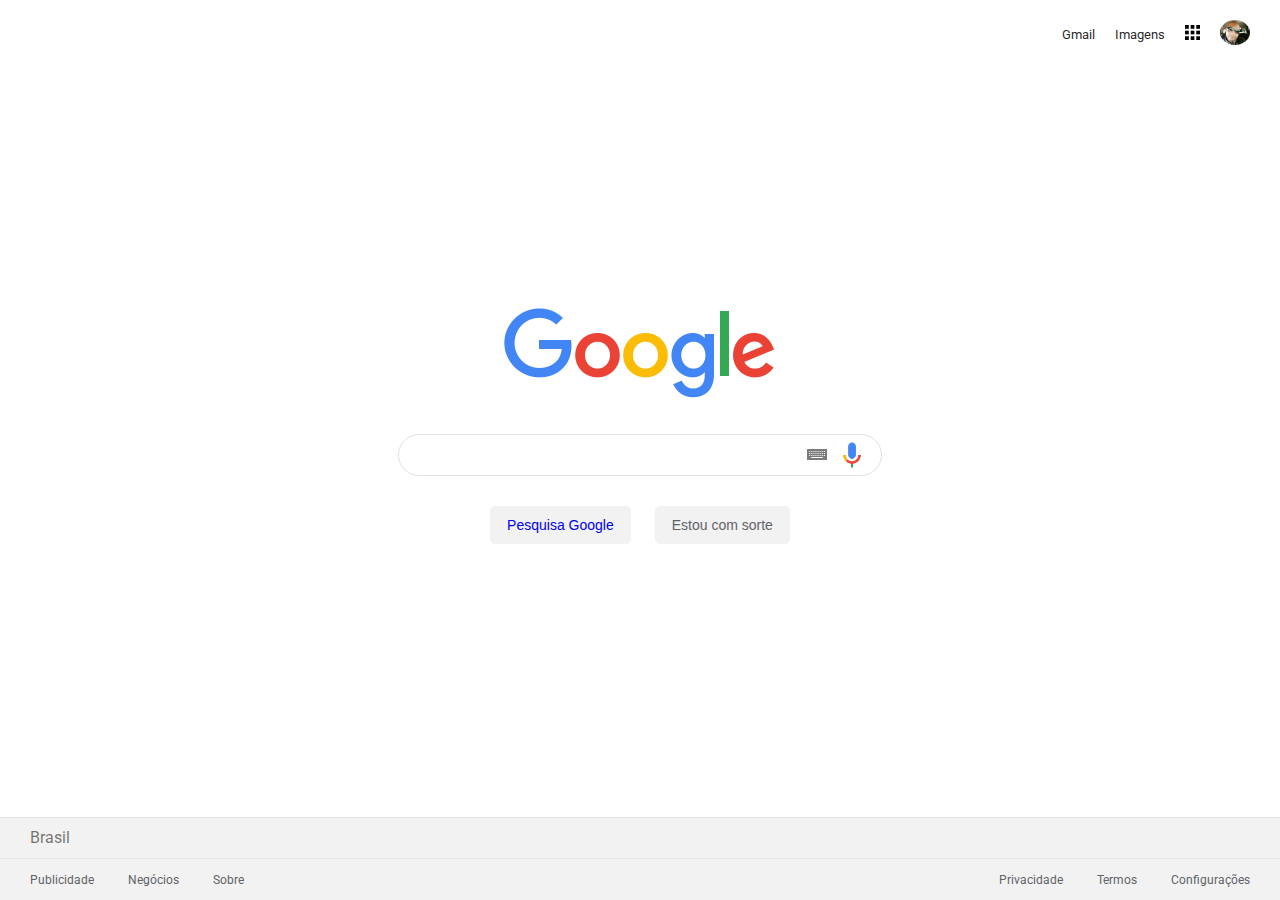
<file: index.html>
<!DOCTYPE html>
<html>
<head>
    <meta charset="UTF-8">
    <meta name="viewport" content="width=device-width,initial-scale=1.0">
    <title>Google Home Page</title>
    <link href="https://fonts.googleapis.com/css?family=Roboto" rel="stylesheet" />
    <link rel="stylesheet" href="style.css" />
</head>
<body>
    <header>
        <div class="header-content">
            <a href="">Gmail</a>
        </div>
        <div class="header-content">
            <a href="">Imagens</a>
        </div>
        <div class="header-content">
            <img src="menu.png" alt="" width="15" height="15">
        </div>
        <div class="header-content">
            <img src="photo.jfif" alt="" class="logo">
        </div>
    </header>

    <section>
        <div class="wrap">
            <div class="logo">
                <img src="logo.png" height="92" alt="">
            </div>
            <div class="input">
                <input type="text" />
                <div class="access">
                    <img src="keyboard.png" alt="" width="20" />
                    <img src="mic.png" alt="" height="30px" />
                </div>
            </div>
            <div class="btn">
                <button><a href="busca.html">Pesquisa Google</a></button>
                <button>Estou com sorte</button>
            </div>

        </div>
    </section>

    <footer>
        <div class="footer-header">
            <span>Brasil</span>
        </div>
        <div class="footer-settings">
            <span class="span-left">
                <a href="">Publicidade</a>
                <a href="">Negócios</a>
                <a href="">Sobre</a>
            </span>
            <span class="span-right">
                <a href="">Privacidade</a>
                <a href="">Termos</a>
                <a href="">Configurações</a>
            </span>
        </div>
    </footer>

</body>

</html>
</file>
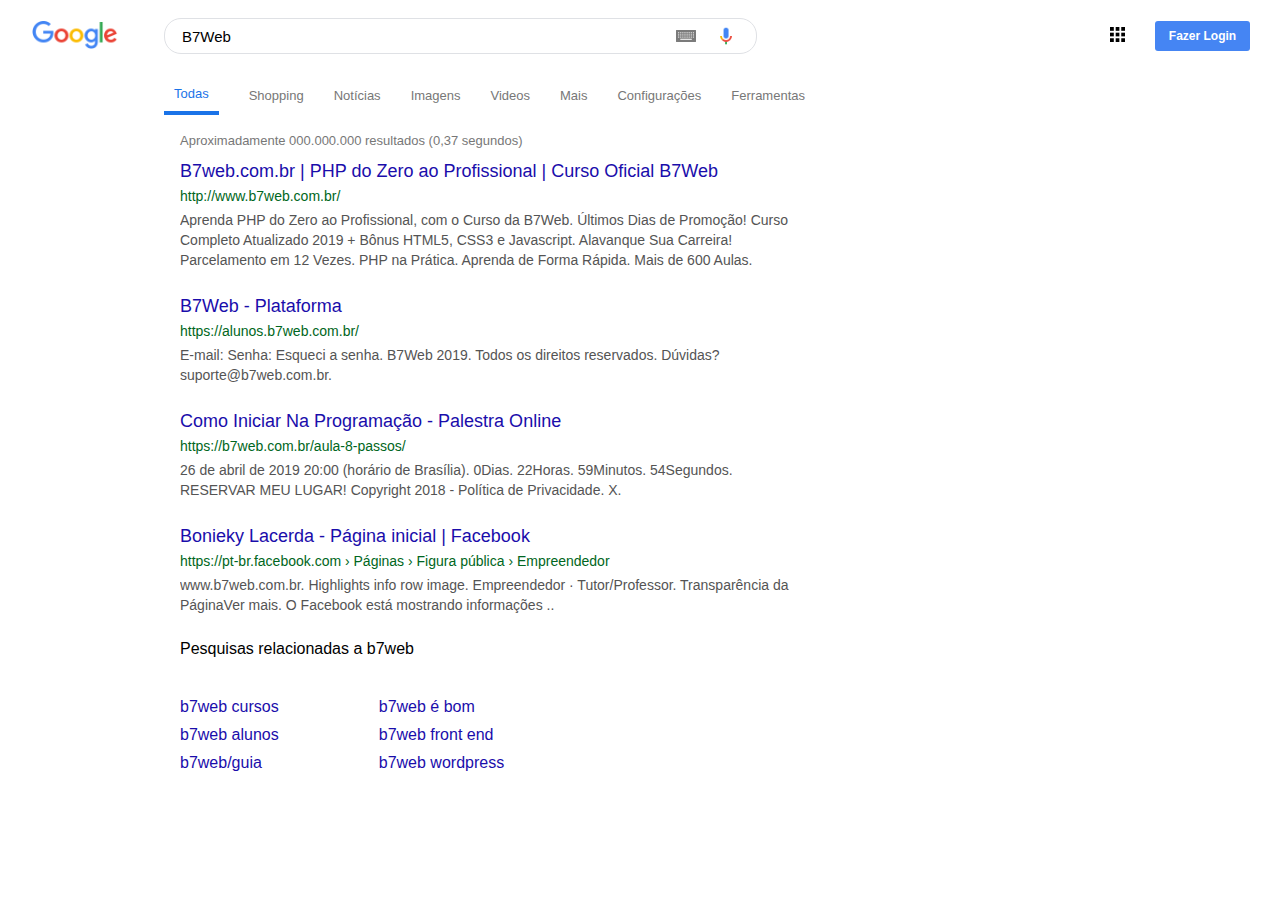
<file: busca.html>
<!DOCTYPE html>
<html>
<head>
	<link rel="stylesheet" type="text/css" href="busca.css" />
	<meta charset="utf-8" />
	<title>Pesquisa Google</title>
</head>

<body>
	<header>
		<div class="logo">
			<img src="busca/logo.png" />
		</div>
		<div class="pesquisa">
			<input type="text" name="pesquisa" value="B7Web" maxlength="2080" />
			<div><img class="teclado" src="busca/keyboard.png" /></div>
			<div><img class="mic" src="busca/mic.png" /></div>
		</div>
		<div class="login">
			<a href=""><img src="busca/menu.png" /></a>
			<div>Fazer Login</div>		
		</div>		
	</header>
	<main>
		<div class="abas-nav">
			<div class="active">
				<a href="">Todas</a>
			</div>
			<div>
				<a href="">Shopping</a>
			</div>
			<div>
				<a href="">Notícias</a>
			</div>
			<div>
				<a href="">Imagens</a>
			</div>
			<div>
				<a href="">Videos</a>
			</div>
			<div>
				<a href="">Mais</a>
			</div>
			<div>
				<a href="">Configurações</a>
			</div>
			<div>
				<a href="">Ferramentas</a>
			</div>									
		</div>
		<div class="resultados">
			Aproximadamente 000.000.000 resultados (0,37 segundos) 
		</div>
		<div class="container">
			<div class="bloco-pesquisa">
				<div class="titulo">
					<a href="">B7web.com.br | PHP do Zero ao Profissional | Curso Oficial B7Web‎</a>
				</div>
				<div class="link">
					<a href="">http://www.b7web.com.br/‎</a>
				</div>
				<div class="info">
					Aprenda PHP do Zero ao Profissional, com o Curso da B7Web. Últimos Dias de Promoção! Curso Completo Atualizado 2019 + Bônus HTML5, CSS3 e Javascript. Alavanque Sua Carreira! Parcelamento em 12 Vezes. PHP na Prática. Aprenda de Forma Rápida. Mais de 600 Aulas.
				</div>
			</div>
			<div class="bloco-pesquisa">
				<div class="titulo">
					<a href="">B7Web - Plataforma</a>
				</div>
				<div class="link">
					<a href="">https://alunos.b7web.com.br/</a>
				</div>
				<div class="info">
					E-mail: Senha: Esqueci a senha. B7Web 2019. Todos os direitos reservados. Dúvidas? suporte@b7web.com.br.
				</div>
			</div>
			<div class="bloco-pesquisa">
				<div class="titulo">
					<a href="">Como Iniciar Na Programação - Palestra Online</a>
				</div>
				<div class="link">
					<a href="">https://b7web.com.br/aula-8-passos/</a>
				</div>
				<div class="info">
					26 de abril de 2019 20:00 (horário de Brasília). 0Dias. 22Horas. 59Minutos. 54Segundos. RESERVAR MEU LUGAR! Copyright 2018 - Política de Privacidade. X.
				</div>
			</div>
			<div class="bloco-pesquisa">
				<div class="titulo">
					<a href="">Bonieky Lacerda - Página inicial | Facebook</a>
				</div>
				<div class="link">
					<a href="">https://pt-br.facebook.com › Páginas › Figura pública › Empreendedor</a>
				</div>
				<div class="info">
					www.b7web.com.br. Highlights info row image. Empreendedor · Tutor/Professor. Transparência da PáginaVer mais. O Facebook está mostrando informações ..
				</div>
			</div>
			<div class="pesquisa-rel">
				Pesquisas relacionadas a b7web
				<div class="int">
					<div>
						<a href="">b7web cursos</a>
						<a href="">b7web alunos</a>
						<a href="">b7web/guia</a>						
					</div>
					<div>
						<a href="">b7web é bom</a>
						<a href="">b7web front end</a>
						<a href="">b7web wordpress</a>
					</div>
				</div>
			</div>
			</div>
	</main>
</body>
</html>
</file>
<file: style.css>
body {
    font-family: 'Roboto', sans-serif;
    margin: 0;
    padding: 0;
    box-sizing: border-box;
    height: 100vh;
    width: 100%; 
    display:flex;
    flex-direction: column;
}
a {
    text-decoration: none;  
}
header {
    display: flex;
    height: 60px;
    justify-content: flex-end;
    padding-top: 4px;
    padding-right: 20px;
    align-items: center;
    font-size: 13px;
}
.header-content {
    padding-left: 10px;
    padding-right: 10px;
}


header a {
    color: rgba(0,0,0,0.87);
}
header .logo {
    width:30px;
    border-radius: 50%;
}

section {
    display: flex;
    justify-content: center;
    align-items: center;
    align-content: center;
    text-align: center;
    flex:1;
}
.wrap {
    display: flex;
    flex-direction: column;
}
.wrap .logo {
    margin-bottom:30px;
}

.input {
    border: 1px solid #dfe1e5;
    border-radius: 50px;
    display: flex;
    width: 482px;
    height: 40px;
    line-height: 40px;
    background-color: #fff;
    font-size: 15px;
}
.input:hover {
    box-shadow:0 0 20px rgba(0,0,0,0.3);
    border-radius: 50px;
    transition:all 0.4s ease;
}
input {
    border: none;
    margin-left: 20px;
    outline: 0;
    border-radius: 50px;
    font-size: 15px;
    width: 380px;
}
.access {
    flex:1;
    display: flex;
    justify-content: center;
    align-items:center;
}
.access img {
    margin-right:10px;
    cursor:pointer;
}

.btn button {
    background-color: #f2f2f2;
    border:1px solid #f2f2f2;
    padding: 10px 16px 10px 16px;
    margin: 30px 10px; 
    font-size: 14px;
    border-radius: 5px;
    color:#5F6368;
    cursor:pointer;
}
.btn button:hover {
    border:1px solid #dadada;
    box-shadow: 0px 1px 0px #CCC;
    color:#000;
}

footer {
    display: flex;
    flex-direction: column;
    color: rgba(0,0,0,.54);
    background: #f2f2f2;
}
.footer-header {
    border-top: 1px solid #e4e4e4;
    line-height: 40px;
    min-width: 980px;
    
}
.footer-header span {
    margin-left: 30px;

}
.footer-settings {
    border-top: 1px solid #e4e4e4;
    line-height: 40px; 
  
}
span a{
    color: #5F6368;
    font-size: 12px;;
}
span a:hover {
    text-decoration: underline;
}
.span-left {
    float: left;
}
.span-left a,
.span-right a {
    margin-left: 30px;

}
.span-right {
    float: right;
    margin-right: 30px;

}
</file>
<file: busca.css>
body{
	margin: 0;
	padding: 0;
	font-family: helvetica,arial;	
}
header{
	width: 100%;
	height: 72px;	
	position: fixed;	
	display: flex;
	justify-content: flex-start;
	align-items: center;
	top: 0;
	background-color:#FFF;
}
.logo{
	width: 100px;
	height: 31px;
	padding: 0px 32px;		
}
.logo img{
	width: 86px;
	height: 28px;
}
.pesquisa{
	height: 34px;			
	border-radius:17px; 
	display: flex;	
	align-items: center;
	border: 1px solid #dfe1e5;
	padding-right:10px;
}
.pesquisa input{
	width: 482px;
	height: 34px;
	margin-left: 15px;
	background-color: transparent;
	border: none;
	outline: none;	
	font-size:15px;
}
.pesquisa div{
	width: 40px;
	height: 32px;
	display: flex;
	justify-content: center;
	align-items: center;
	cursor:pointer;
}
.teclado{
	width: 20px;
}
.mic{
	height: 20px;
}
.lupa{
	width: 20px;
	height: 20px;
}
.login{
	width: 200px;
	height: 30px;	
	position: absolute;
	right: 30px;
	display: flex;
	justify-content: flex-end;
	align-items: center;	
}
.login img{
	width: 15px;
	height: 15px;
	margin-right: 30px;
}
.login div{
	width: 95px;
	height: 30px;
	background-color: #4585f3;
	border-radius: 3px;
	display: flex;
	justify-content: center;
	align-items: center;
	color: #fff;
	font-weight: bold;
	font-size: 12px;
	cursor:pointer;
}
main{
	width: 100%;
	height: auto;
	margin-top: 70px;
}
.abas-nav{
	width: 835px;
	height: 60px;	
	display: flex;
	justify-content: flex-end;
	align-items: center;
}
.abas-nav div{		
	display: flex;
	justify-content: center;
	margin-right: 30px;	
	padding-bottom: 10px;
	
}
.abas-nav a{	
	text-decoration: none;
	color: #777;
	font-size: 13px;
}
.active{
	border-bottom: 4px solid #1A73E8;
	padding-right: 10px;
	padding-left: 10px;	
}
.active a{
	color: #1A73E8;
}
.abas-nav div:hover a {
	color: #1A73E8;
}
.resultados{
	width: calc(100% - 180px);
	height: 20px;
	padding-left: 180px;
	display: flex;
	align-items: center;
	color: #777;
	font-size: 13px;
}
.container{
	width: calc(100% - 180px);
	height: auto;
	padding-left: 180px;
	margin-top: 10px;
	display: flex;
	flex-direction: column;
	margin-bottom:100px;
}
.bloco-pesquisa{
	width: 620px;
	overflow: hidden;
	margin-bottom:20px;
}
.titulo a{
	max-width: 620px;
	height: 23px;
	font-size: 18px;
	color: #1A0DAB;
	text-decoration: none;
	display: flex;
	align-items: center;
	margin-bottom: 5px;	
}
.titulo a:hover {
	text-decoration: underline;
}
.link,.link a{
	height: 17px;
	color: #006621;
	font-size: 14px;
	text-decoration: none;
	margin-bottom: 5px;
}
.info{
	color: #545454;
	font-size: 14px;
	margin-bottom: 5px;	
	line-height:20px;
}
.pesquisa-rel{
	max-width: 620px;
	height: auto;	
}
.int{
	max-width: 620px;
	height: auto;
	margin-top: 30px;
	background-color: #fff;
	display: flex;
	justify-content: flex-start;
}
.int div{
	margin-right: 100px;
	display: flex;
	flex-direction: column;
}
.int a{
	text-decoration: none;
	color: #1A0DAB;
	margin-top: 10px;
}
.int a:hover {
	text-decoration: underline;
}
</file>
